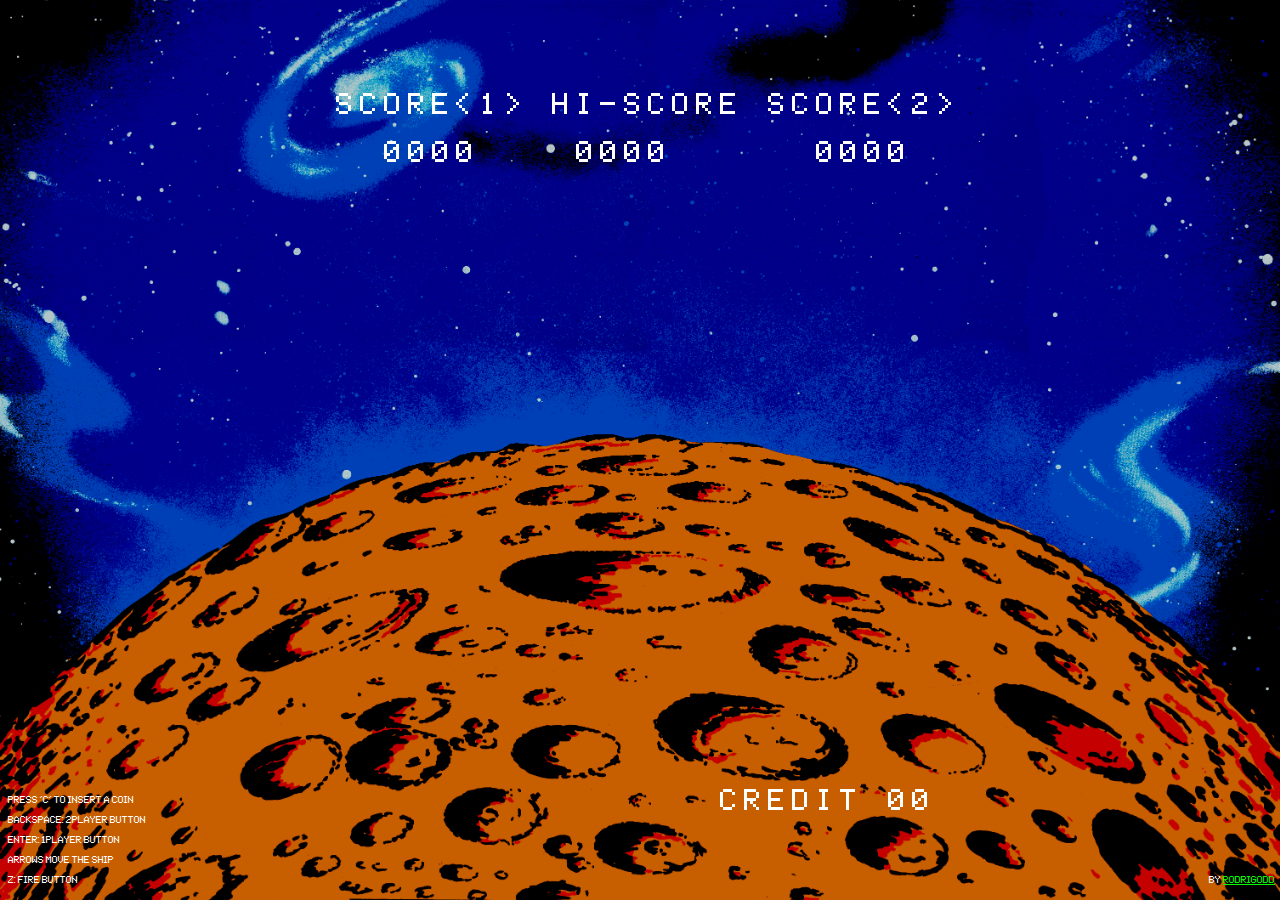
<file: index.html>
<html>

<head>
    <meta content="text/html;charset=utf-8" http-equiv="Content-Type" />
    <meta name="viewport" content="width=device-width, initial-scale=1">
    <title>SPACE INVADERS</title>
    <link rel="icon"
        href="[data-uri]" />
    <style>
        @font-face {
            font-family: 'Space Invaders';
            src: url('font/Space-Invaders.woff2') format('woff2'),
                url('font/Space-Invaders.woff') format('woff');
            font-weight: normal;
            font-style: normal;
        }

        canvas {
            image-rendering: -moz-crisp-edges;
            image-rendering: -webkit-crisp-edges;
            image-rendering: pixelated;
        }

        .page {
            width: 448px;
            margin: 0;
            position: absolute;
            top: 50%;
            left: 50%;
            -ms-transform: translate(-50%, -50%);
            transform: translate(-50%, -50%);
        }

        .screen {
            width: 448px;
            height: 512px;
            padding: 5px;
        }

        body {
            background-image: url('artwork/backdrop_moon_midway.png');
            background-repeat: no-repeat;
            background-attachment: fixed;
            background-size: cover;
            background-position: center;

            font-family: 'Space Invaders', monospace;
            font-size: 0.5rem;
            line-height: 12px;
            color: white;
            background-color: black;
        }

        .bottom-left {
            position: absolute;
            bottom: 5px;
        }

        @media screen and (max-width: 767px) {
            .bottom-left {
                display: none;
            }
        }

        .bottom-right {
            position: absolute;
            bottom: 5px;
            right: 5px;
        }

        a {
            color: #00ff00;
        }
        a:hover {
            color: #ff0000;
        }
    </style>
</head>

<body>
    <div class="bottom-left">
        <p>PRESS 'C' TO INSERT A COIN</p>
        <p>BACKSPACE: 2PLAYER BUTTON</p>
        <p>ENTER: 1PLAYER BUTTON</p>
        <p>ARROWS MOVE THE SHIP</p>
        <p>Z: FIRE BUTTOn</p>
    </div>
    <div class="bottom-right">
        By <a href="https://github.com/Rodrigodd">Rodrigodd</a></p>
    </div>
    <div class='page'>
        <div class='screen'>
            <canvas id='canvas' width='224' height='256' style='transform: scale(2); transform-origin: top left'></canvas>
        </div>
    </div>
    <script type="module">
        import init, { run_frame, key_down, key_up } from './pkg/space_invaders_wasm.js';

        
        function resize() {
            var w = window.innerWidth || document.documentElement.clientWidth;
            var h = window.innerHeight || document.documentElement.clientHeight;

            const scale = Math.min(Math.floor(w/224), Math.floor(h/256));
            console.log(scale);

            const page = document.getElementsByClassName("page")[0];
            page.style.width = 224*scale;

            const screen = document.getElementsByClassName("screen")[0];
            screen.style.width = 224*scale;
            screen.style.height = 256*scale;

            const canvas = document.getElementById("canvas");
            canvas.style.transform = `scale(${scale})`;
            // canvas.innerHTML = `<canvas id='canvas' width='224' height='256' style='transform: scale(${scale}); transform-origin: top left'></canvas>`;
        }
        window.addEventListener("resize", resize);
        resize();

        async function run() {
            await init();

            const WIDTH = 224;
            const HEIGHT = 256;

            const canvas = document.getElementById("canvas");
            const ctx = canvas.getContext("2d");
            ctx.fillStyle = "black";
            ctx.fillRect(0, 0, WIDTH, HEIGHT);

            function updateDisplay(offset) {
                const imageData = ctx.createImageData(WIDTH, HEIGHT);
                let screen = run_frame();
                for (let i = 0; i < WIDTH * HEIGHT * 4; i++) {
                    imageData.data[i] = screen[i];
                }
                ctx.putImageData(imageData, 0, 0);
            };

            let count = 0;
            function runLoop() {
                updateDisplay(count);
                count += 1;
                window.requestAnimationFrame(runLoop);
            }
            window.requestAnimationFrame(runLoop);

            const translateKeys = {
                37: 1, // P1 LEFT
                39: 2, // P1 RIGHT
                90: 3, // P1 SHOOT
                67: 4, // COIN
                13: 5, // P1 START
                8: 6, // P2 START
            };

            document.addEventListener("keydown", event => {
                key_down(translateKeys[event.keyCode]);
            });

            document.addEventListener("keyup", event => {
                key_up(translateKeys[event.keyCode]);
            });
        }
        run();
    </script>
</body>

</html>
</file>
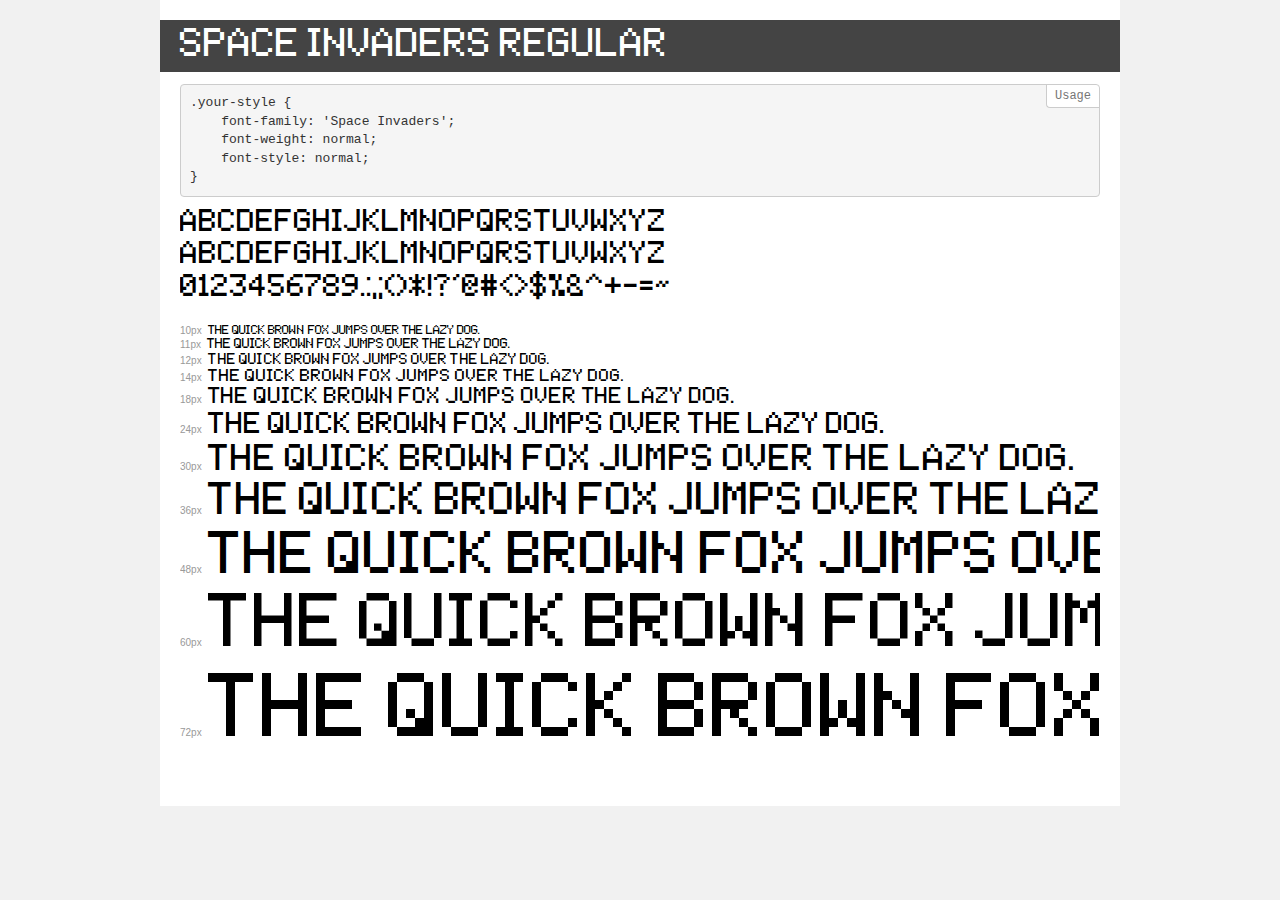
<file: font/demo.html>
<!DOCTYPE html>
<html>
<head>
    <meta charset="utf-8">
    <meta http-equiv="X-UA-Compatible" content="IE=edge">
    <meta name="viewport" content="width=device-width, initial-scale=1">
    <meta name="robots" content="noindex, noarchive">
    <meta name="format-detection" content="telephone=no">
    <title>Transfonter demo</title>
    <link href="stylesheet.css" rel="stylesheet">
    <style>
        /*
        http://meyerweb.com/eric/tools/css/reset/
        v2.0 | 20110126
        License: none (public domain)
        */
        html, body, div, span, applet, object, iframe,
        h1, h2, h3, h4, h5, h6, p, blockquote, pre,
        a, abbr, acronym, address, big, cite, code,
        del, dfn, em, img, ins, kbd, q, s, samp,
        small, strike, strong, sub, sup, tt, var,
        b, u, i, center,
        dl, dt, dd, ol, ul, li,
        fieldset, form, label, legend,
        table, caption, tbody, tfoot, thead, tr, th, td,
        article, aside, canvas, details, embed,
        figure, figcaption, footer, header, hgroup,
        menu, nav, output, ruby, section, summary,
        time, mark, audio, video {
            margin: 0;
            padding: 0;
            border: 0;
            font-size: 100%;
            font: inherit;
            vertical-align: baseline;
        }
        /* HTML5 display-role reset for older browsers */
        article, aside, details, figcaption, figure,
        footer, header, hgroup, menu, nav, section {
            display: block;
        }
        body {
            line-height: 1;
        }
        ol, ul {
            list-style: none;
        }
        blockquote, q {
            quotes: none;
        }
        blockquote:before, blockquote:after,
        q:before, q:after {
            content: '';
            content: none;
        }
        table {
            border-collapse: collapse;
            border-spacing: 0;
        }
        /* common styles */
        body {
            background: #f1f1f1;
            color: #000;
        }
        .page {
            background: #fff;
            width: 920px;
            margin: 0 auto;
            padding: 20px 20px 0 20px;
            overflow: hidden;
        }
        .font-container {
            overflow-x: auto;
            overflow-y: hidden;
            margin-bottom: 40px;
            line-height: 1.3;
            white-space: nowrap;
            padding-bottom: 5px;
        }
        h1 {
            position: relative;
            background: #444;
            font-size: 32px;
            color: #fff;
            padding: 10px 20px;
            margin: 0 -20px 12px -20px;
        }
        .letters {
            font-size: 25px;
            margin-bottom: 20px;
        }
        .s10:before {
            content: '10px';
        }
        .s11:before {
            content: '11px';
        }
        .s12:before {
            content: '12px';
        }
        .s14:before {
            content: '14px';
        }
        .s18:before {
            content: '18px';
        }
        .s24:before {
            content: '24px';
        }
        .s30:before {
            content: '30px';
        }
        .s36:before {
            content: '36px';
        }
        .s48:before {
            content: '48px';
        }
        .s60:before {
            content: '60px';
        }
        .s72:before {
            content: '72px';
        }
        .s10:before, .s11:before, .s12:before, .s14:before,
        .s18:before, .s24:before, .s30:before, .s36:before,
        .s48:before, .s60:before, .s72:before {
            font-family: Arial, sans-serif;
            font-size: 10px;
            font-weight: normal;
            font-style: normal;
            color: #999;
            padding-right: 6px;
        }
        pre {
            display: block;
            position: relative;
            padding: 9px;
            margin: 0 0 10px;
            font-family: Monaco, Menlo, Consolas, "Courier New", monospace !important;
            font-size: 13px;
            line-height: 1.428571429;
            color: #333;
            font-weight: normal !important;
            font-style: normal !important;
            background-color: #f5f5f5;
            border: 1px solid #ccc;
            overflow-x: auto;
            border-radius: 4px;
        }
        pre:after {
            display: block;
            position: absolute;
            right: 0;
            top: 0;
            content: 'Usage';
            line-height: 1;
            padding: 5px 8px;
            font-size: 12px;
            color: #767676;
            background-color: #fff;
            border: 1px solid #ccc;
            border-right: none;
            border-top: none;
            border-radius: 0 4px 0 4px;
            z-index: 10;
        }
        /* responsive */
        @media (max-width: 959px) {
            .page {
                width: auto;
                margin: 0;
            }
        }
    </style>
</head>
<body>
<div class="page">
    <div class="demo" style="font-family: 'Space Invaders'; font-weight: normal; font-style: normal;">
        <h1>Space Invaders Regular</h1>
        <pre>.your-style {
    font-family: 'Space Invaders';
    font-weight: normal;
    font-style: normal;
}</pre>
        <div class="font-container">
            <p class="letters">
                abcdefghijklmnopqrstuvwxyz<br>
ABCDEFGHIJKLMNOPQRSTUVWXYZ<br>
                0123456789.:,;()*!?'@#<>$%&^+-=~
            </p>
            <p class="s10" style="font-size: 10px;">The quick brown fox jumps over the lazy dog.</p>
            <p class="s11" style="font-size: 11px;">The quick brown fox jumps over the lazy dog.</p>
            <p class="s12" style="font-size: 12px;">The quick brown fox jumps over the lazy dog.</p>
            <p class="s14" style="font-size: 14px;">The quick brown fox jumps over the lazy dog.</p>
            <p class="s18" style="font-size: 18px;">The quick brown fox jumps over the lazy dog.</p>
            <p class="s24" style="font-size: 24px;">The quick brown fox jumps over the lazy dog.</p>
            <p class="s30" style="font-size: 30px;">The quick brown fox jumps over the lazy dog.</p>
            <p class="s36" style="font-size: 36px;">The quick brown fox jumps over the lazy dog.</p>
            <p class="s48" style="font-size: 48px;">The quick brown fox jumps over the lazy dog.</p>
            <p class="s60" style="font-size: 60px;">The quick brown fox jumps over the lazy dog.</p>
            <p class="s72" style="font-size: 72px;">The quick brown fox jumps over the lazy dog.</p>
        </div>
    </div>
</div>
</body>
</html>
</file>
<file: font/stylesheet.css>
@font-face {
    font-family: 'Space Invaders';
    src: url('Space-Invaders.woff2') format('woff2'),
        url('Space-Invaders.woff') format('woff');
    font-weight: normal;
    font-style: normal;
}
</file>
